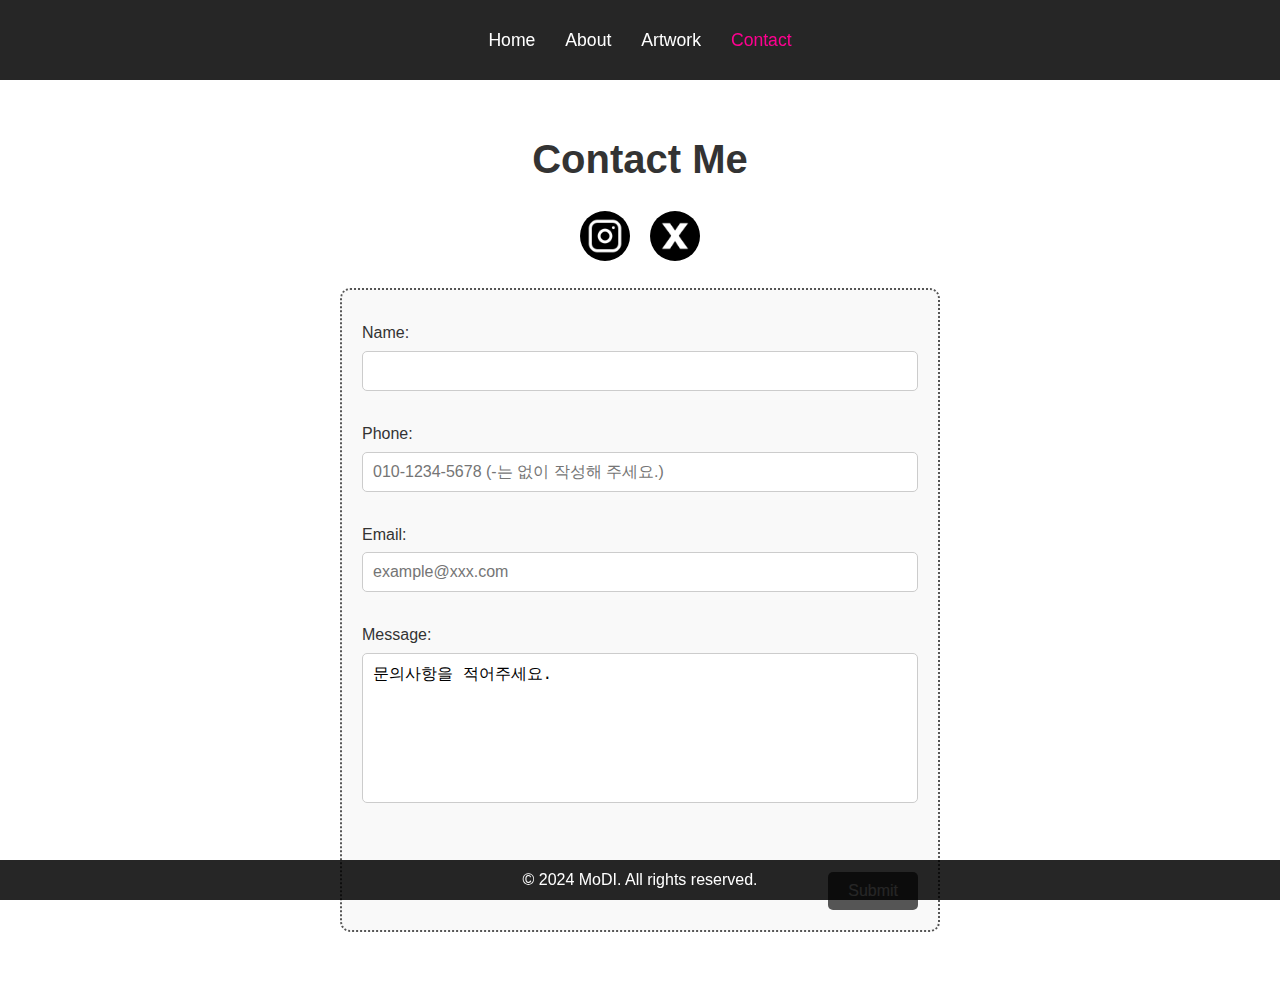
<file: contact/contact.html>
<!DOCTYPE html>
<html lang="en">
<head>
    <meta charset="UTF-8">
    <meta name="viewport" content="width=device-width, initial-scale=1.0">
    <title>Contact - MoDI</title>
    <link rel="stylesheet" href="../contact/contact.css">
</head>
<body>
    <header>
        <nav>
            <ul>
                <li><a href="../index.html">Home</a></li>
                <li><a href="../about/about.html">About</a></li>
                <li class="dropdown artwork-item">
                    <a href="#" class="dropbtn">Artwork</a>
                    <div class="dropdown-content">
                        <a href="../design/art1.html">Design</a>
                        <a href="../drawing/art2.html">Drawing</a>
                    </div>
                </li>
                <li><a href="../contact/contact.html" class="active">Contact</a></li>
            </ul>
        </nav>
    </header>

    <main>
        <h1>Contact Me</h1>

        <!-- SNS Buttons -->
        <div class="sns-buttons">
            <a href="https://www.instagram.com" target="_blank">
                <img src="../image/인스타로고.png" alt="Instagram">
            </a>
            <a href="https://www.twitter.com" target="_blank">
                <img src="../image/트위터로고.png" alt="Twitter">
            </a>
        </div>

        <form class="contact-form">
            <label for="name">Name:</label>
            <input type="text" id="name" name="name" required>

            <label for="phone">Phone:</label>
            <input type="tel" id="phone" name="phone" placeholder="010-1234-5678 (-는 없이 작성해 주세요.)" pattern="\d{3}\d{4}\d{4}" required>
            <!-- 전화번호 형식 검사 -->

            <label for="email">Email:</label>
            <input type="email" id="email" name="email" placeholder="example@xxx.com" required>
            <!-- 이메일 기본 유효성 검사 -->

            <label for="message">Message:</label>
            <textarea id="message" name="message" required>문의사항을 적어주세요.</textarea>

            <button type="submit">Submit</button>
        </form>
    </main>

    <footer>
        <p>&copy; 2024 MoDI. All rights reserved.</p>
    </footer>

    <script src="../contact/contact.js"></script>
</body>
</html>
</file>
<file: contact/contact.css>
body {
    margin: 0;
    font-family: Arial, sans-serif;
    line-height: 1.6;
    color: #333; 
}


nav {
    background-color: rgba(0, 0, 0, 0.85); 
    position: fixed;
    top: 0;
    width: 100%;
    height: 80px;
    z-index: 1000;
    display: flex;
    justify-content: center;
    align-items: center;
}

nav ul {
    list-style: none;
    display: flex;
    justify-content: center;
    margin: 0;
    padding: 0;
}

nav ul li {
    margin: 0 15px;
}

nav ul li a {
    color: white;
    text-decoration: none;
    font-size: 1.1rem;
    transition: color 0.3s;
}

nav ul li a:hover, nav ul li a.active {
    color: #ff0090; 
}


.dropdown-content {
    display: none;
    position: absolute;
    top: calc(100% - 25px); 
    left: calc(50% + 30px); 
    transform: translateX(-50%); 
    background-color: rgba(50, 50, 50, 0.95); 
    min-width: 150px;
    z-index: 1000;
    text-align: center; 
    border-radius: 5px;
}


.dropdown:hover .dropdown-content {
    display: block;
}

.dropdown-content a {
    color: white;
    padding: 10px;
    text-decoration: none;
    display: block;
    text-align: center;
    transition: background-color 0.3s ease;
}

.dropdown-content a:hover {
    background-color: #555;
    color: #ff0090; 
}


main {
    padding: 100px 20px 40px;
    text-align: center;
}

main h1 {
    font-size: 2.5rem;
    margin-bottom: 20px;
    color: #333; 
}


.sns-buttons {
    display: flex;
    justify-content: center;
    gap: 20px;
    margin: 20px 0;
}

.sns-buttons a img {
    width: 50px;
    height: 50px;
    border-radius: 50%;
    transition: transform 0.3s ease, box-shadow 0.3s ease;
}

.sns-buttons a img:hover {
    transform: scale(1.1);
    box-shadow: 0 0 10px #ff0090; 
}


.contact-form {
    max-width: 600px;
    margin: 20px auto;
    padding: 20px;
    padding-bottom: 100px; 
    border: 2px dotted #555; 
    border-radius: 10px;
    background-color: #f9f9f9;
    text-align: left;
    box-sizing: border-box;
    position: relative;
}


.contact-form label {
    display: block;
    margin: 10px 0 5px;
    font-size: 1rem;
}


.contact-form input,
.contact-form textarea {
    width: 100%;
    padding: 10px;
    margin-bottom: 20px;
    border: 1px solid #ccc;
    border-radius: 5px;
    font-size: 1rem;
    box-sizing: border-box;
}


.contact-form textarea {
    height: 150px;
    resize: none;
    overflow-y: auto;
}


.contact-form button {
    padding: 10px 20px;
    font-size: 1rem;
    background-color: #555; 
    color: white;
    border: none;
    border-radius: 5px;
    cursor: pointer;
    transition: background-color 0.3s ease, color 0.3s ease;
    position: absolute;
    bottom: 20px; 
    right: 20px; 
}

.contact-form button:hover {
    background-color: #ff0090; 
    color: white;
}


footer {
    background-color: rgba(0, 0, 0, 0.85); 
    color: white;
    text-align: center;
    height: 40px;
    position: fixed;
    bottom: 0;
    width: 100%;
    z-index: 1000;
    display: flex;
    justify-content: center;
    align-items: center;
    transition: transform 0.3s ease-in-out;
}

footer.hidden {
    transform: translateY(100%);
}

footer.visible {
    transform: translateY(0);
}
</file>
